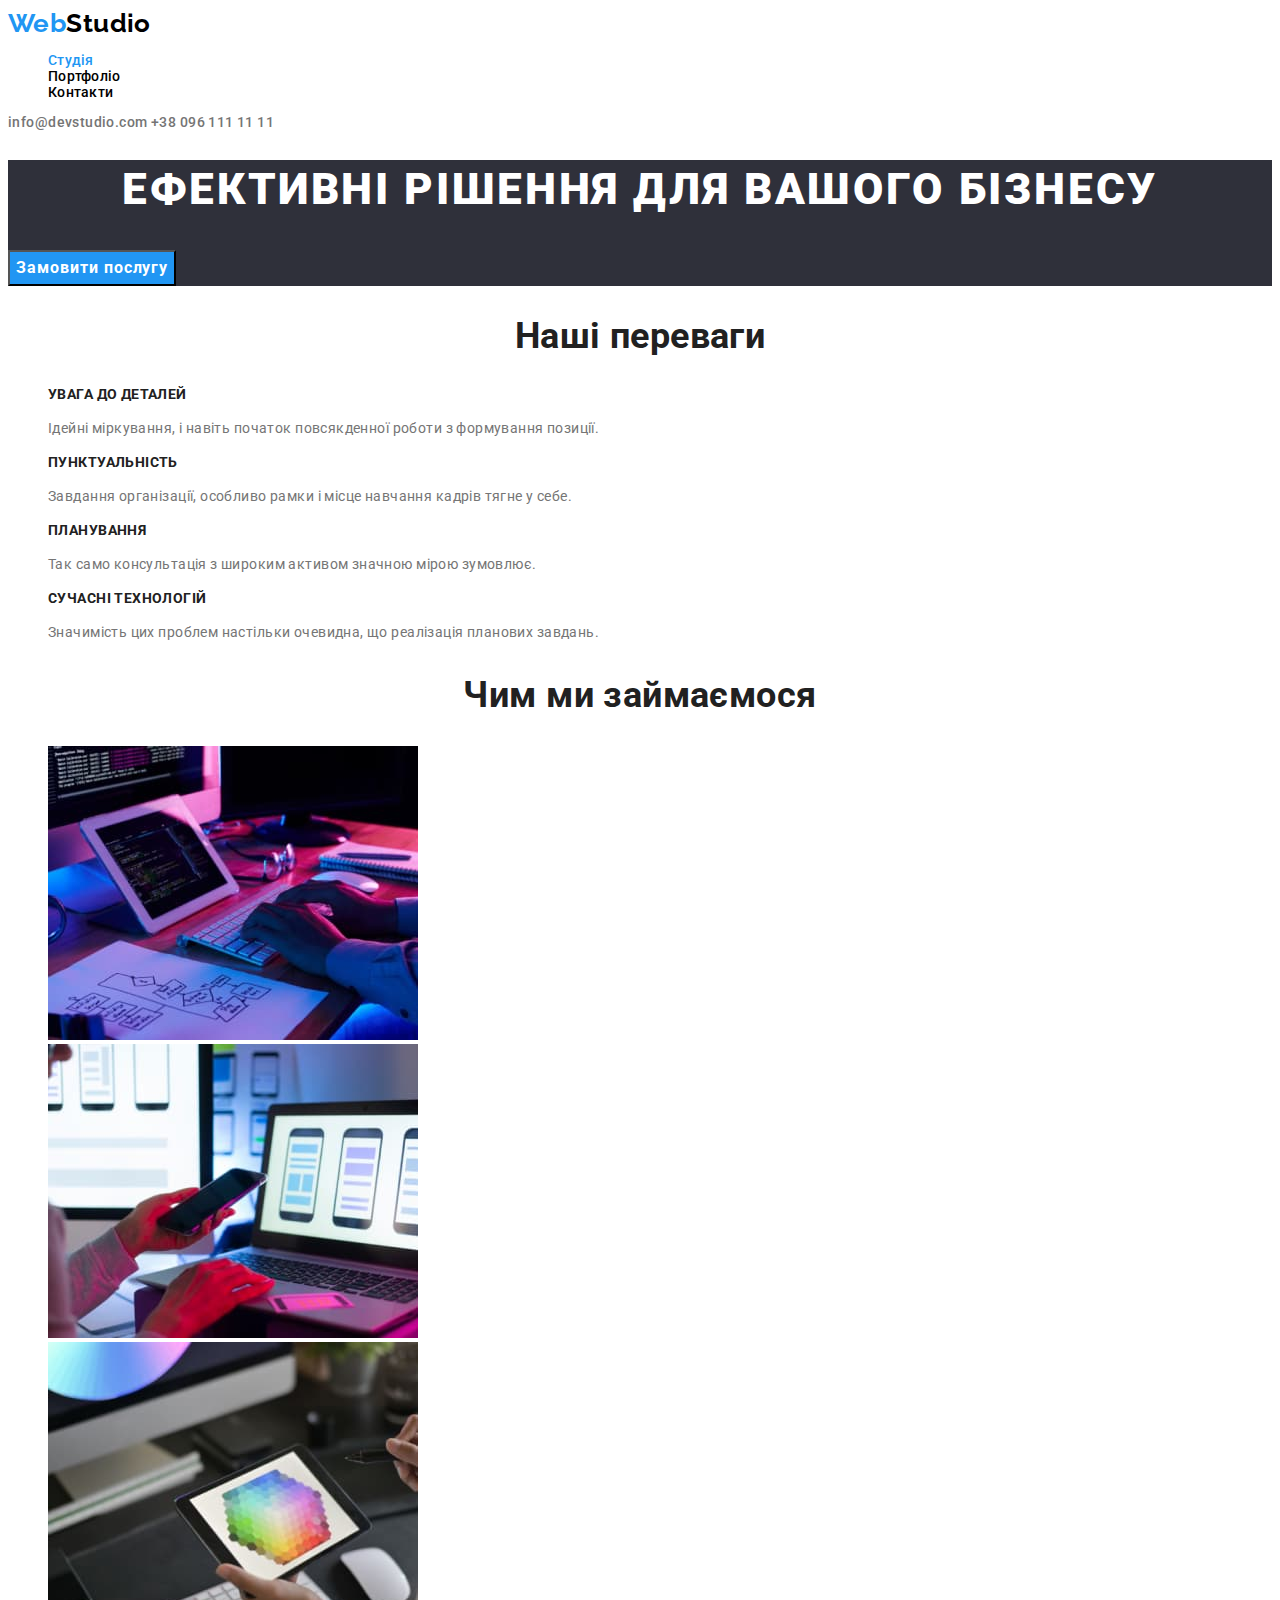
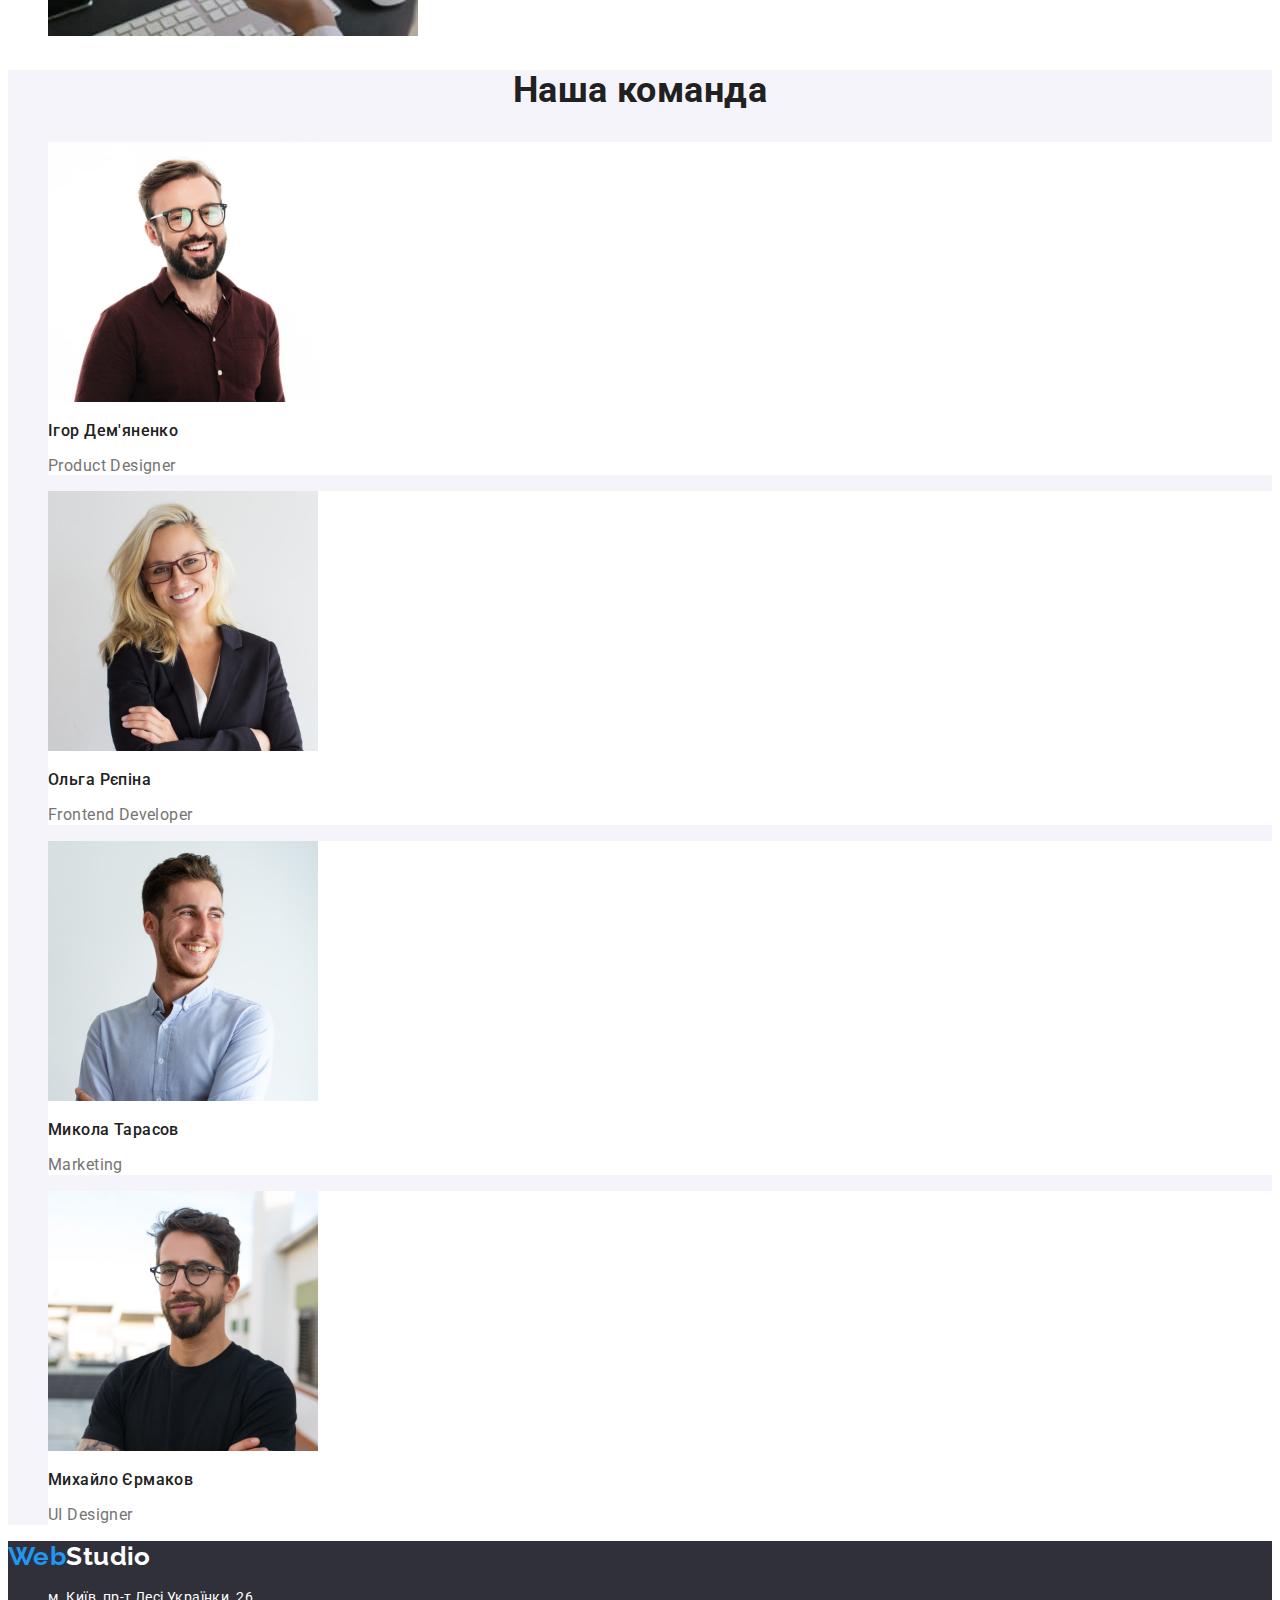
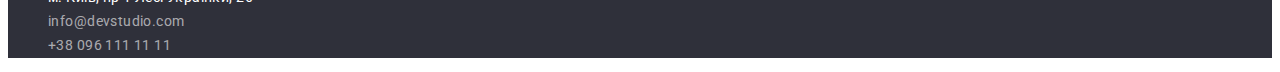
<file: index.html>
<!DOCTYPE html>
<html lang="uk">

<head>
    <meta charset="UTF-8">
    <meta http-equiv="X-UA-Compatible" content="IE=edge">
    <meta name="viewport" content="width=device-width, initial-scale=1.0">
    <title>WebStudio</title>
    <link
        href="https://fonts.googleapis.com/css2?family=Raleway:wght@700&family=Roboto:wght@400;500;700;900&display=swap"
        rel="stylesheet">
    <link rel="stylesheet" href="./css/style.css">

</head>

<body>
    <header class="header">
        <nav class="sine-nav" >
            <a class="logo" lang="en" href="./index.html"><span class="accent">Web</span>Studio</a>
            <ul class="navigation list">
                <li ><a class="link active" href="">Студія</a></li>
                <li ><a class="link"
                    href="./portfolio.html">Портфоліо</a></li>
                <li ><a class="link"
                    href="">Контакти</a></li>
            </ul>
        </nav>
        <div>
            <a class="link" href="mailto:info@devstudio.com">info@devstudio.com</a>
            <a class="link" href="tel:+380961111111">+38 096 111 11 11</a>
        </div>
    </header>
    <main>
        <!-- Hero -->
        <section class="hero">
            <h1 class="tittle">Ефективні рішення для вашого бізнесу</h1>
            <button class="button" type="button">Замовити послугу</button>
        </section>
        <!-- benefits -->
        <section class="section benefits">
            <h2 class="tittle" >Наші переваги</h2>
            <ul class="list">
                <li>
                    <h3 class="subtittle">Увага до деталей</h3>
                    <p class="text">Ідейні міркування, і навіть початок повсякденної роботи з формування позиції.</p>
                </li>
                <li>
                    <h3 class="subtittle">Пунктуальність</h3>
                    <p class="text">Завдання організації, особливо рамки і місце навчання кадрів тягне у себе.</p>
                </li>
                <li>
                    <h3 class="subtittle">Планування</h3>
                    <p class="text">Так само консультація з широким активом значною мірою зумовлює.</p>
                </li>
                <li>
                    <h3 class="subtittle">Сучасні технологій</h3>
                    <p class="text">Значимість цих проблем настільки очевидна, що реалізація планових завдань.</p>
                </li>
            </ul>
        </section>
        <!-- our work -->
        <section class="section work">
            <h2 class="tittle">Чим ми займаємося</h2>
            <ul class="list">
                <li>
                    <img src="./images/box-1.jpg" width="370" alt="Перший вид роботи">
                </li>
                <li>
                    <img src="./images/box-2.jpg" width="370" alt="Другий вид роботи">
                </li>
                <li>
                    <img src="./images/box-3.jpg" width="370" alt="Третій вид роботи">
                </li>
            </ul>
        </section>
        <!-- Our team -->
        <section class="section team">
            <h2 class="tittle">Наша команда</h2>
            <ul class="list">
                <li class="item">
                    <img src="./images/card-1.jpg" width="270" alt="Product Designer">
                    <h3 class="subtittle">Ігор Дем'яненко</h3>
                    <p class="text" lang="en">Product Designer</p>
                </li>
                <li class="item">
                    <img src="./images/card-2.jpg" width="270" alt="Frontend Developer">
                    <h3 class="subtittle">Ольга Рєпіна</h3>
                    <p class="text" lang="en">Frontend Developer</p>
                </li>
                <li class="item">
                    <img src="./images/card-3.jpg" width="270" alt="Marketing">
                    <h3 class="subtittle">Микола Тарасов</h3>
                    <p class="text" lang="en">Marketing</p>
                </li>
                <li class="item">
                    <img src="./images/card-4.jpg" width="270" alt="UI Designer">
                    <h3 class="subtittle">Михайло Єрмаков</h3>
                    <p class="text" lang="en">UI Designer</p>
                </li>
            </ul>
        </section>
    </main>
    <footer class="footer">
        <a class="logo lower" href="./index.html"><span class="accent">Web</span>Studio</a>
        <address >
            <ul class="list">
                <li><a class="link address" href="">м. Київ, пр-т Лесі Українки, 26</a> </li>
                <li><a class="link mail" href="mailto:info@devstudio.com">info@devstudio.com</a></li>
                <li><a class="link tel" href="tel:+380961111111">+38 096 111 11 11</a></li>
            </ul>
        </address>
    </footer>
</body>

</html>
</file>
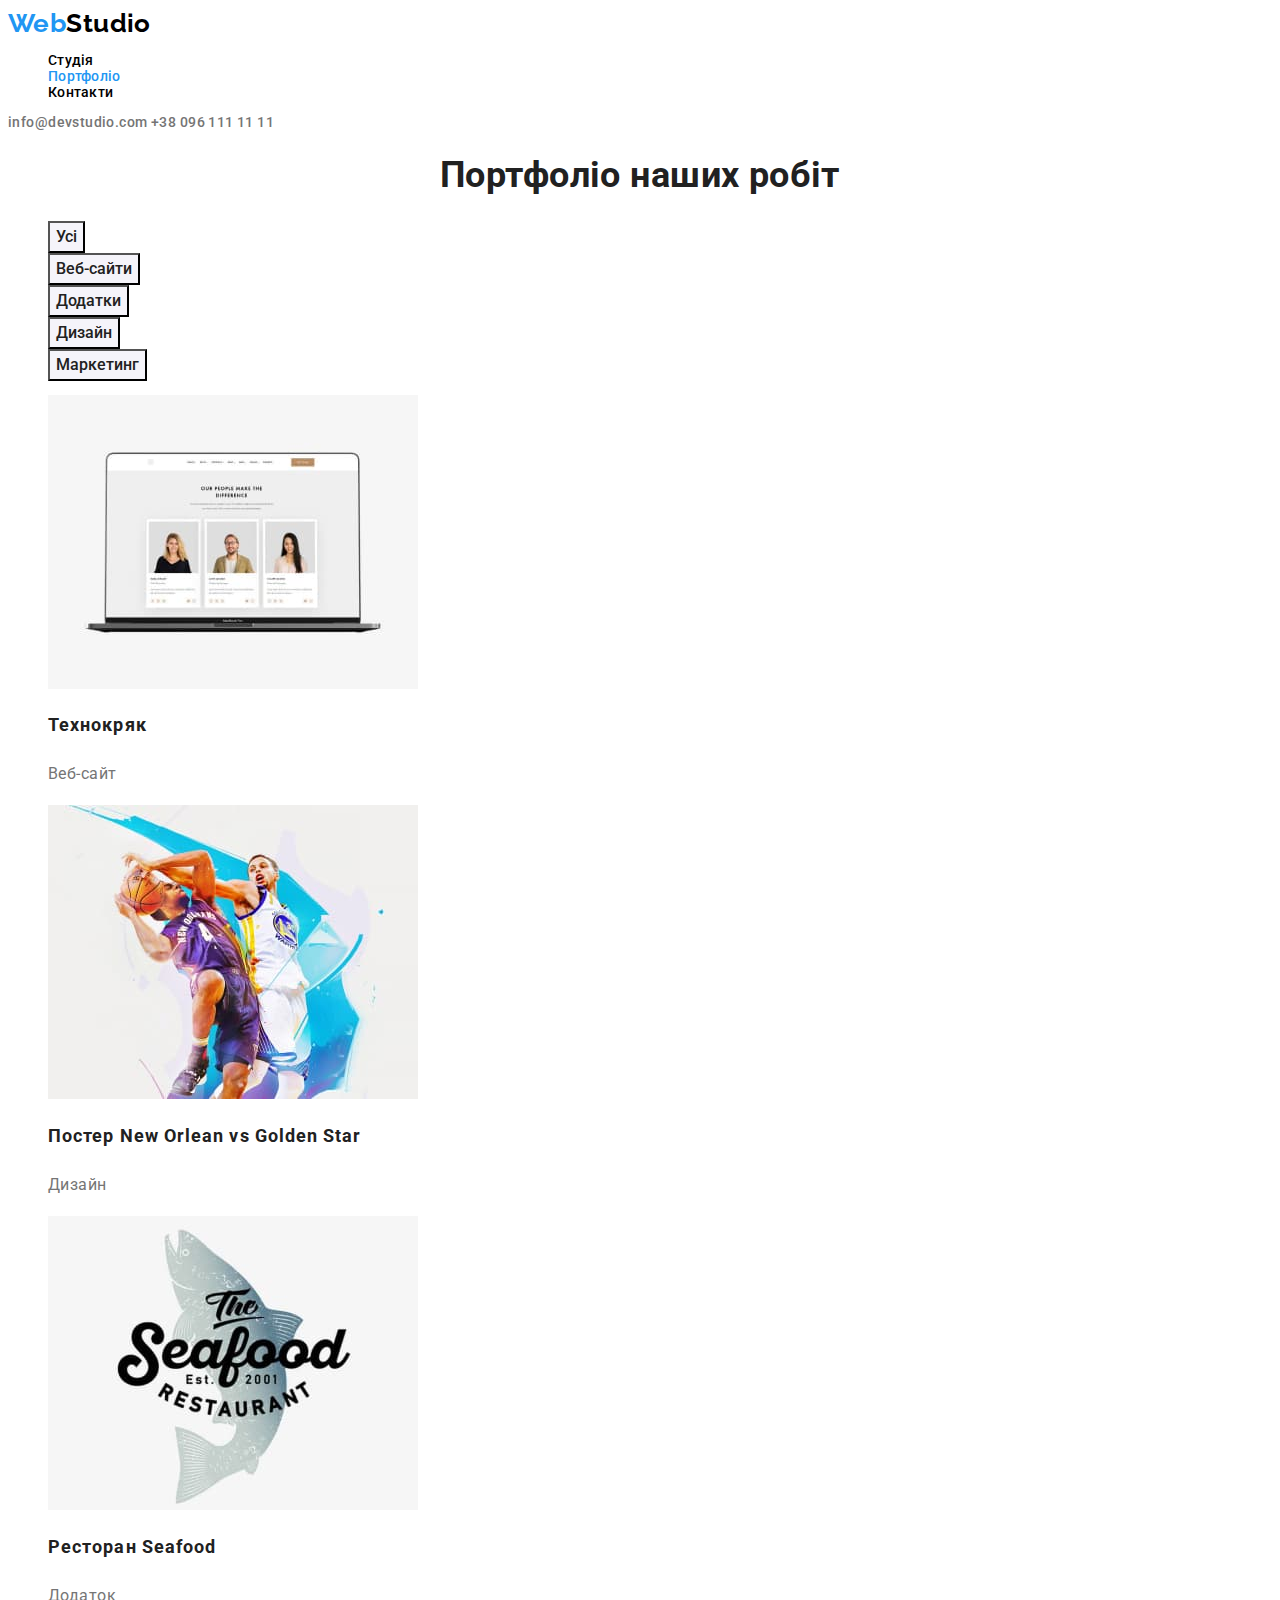
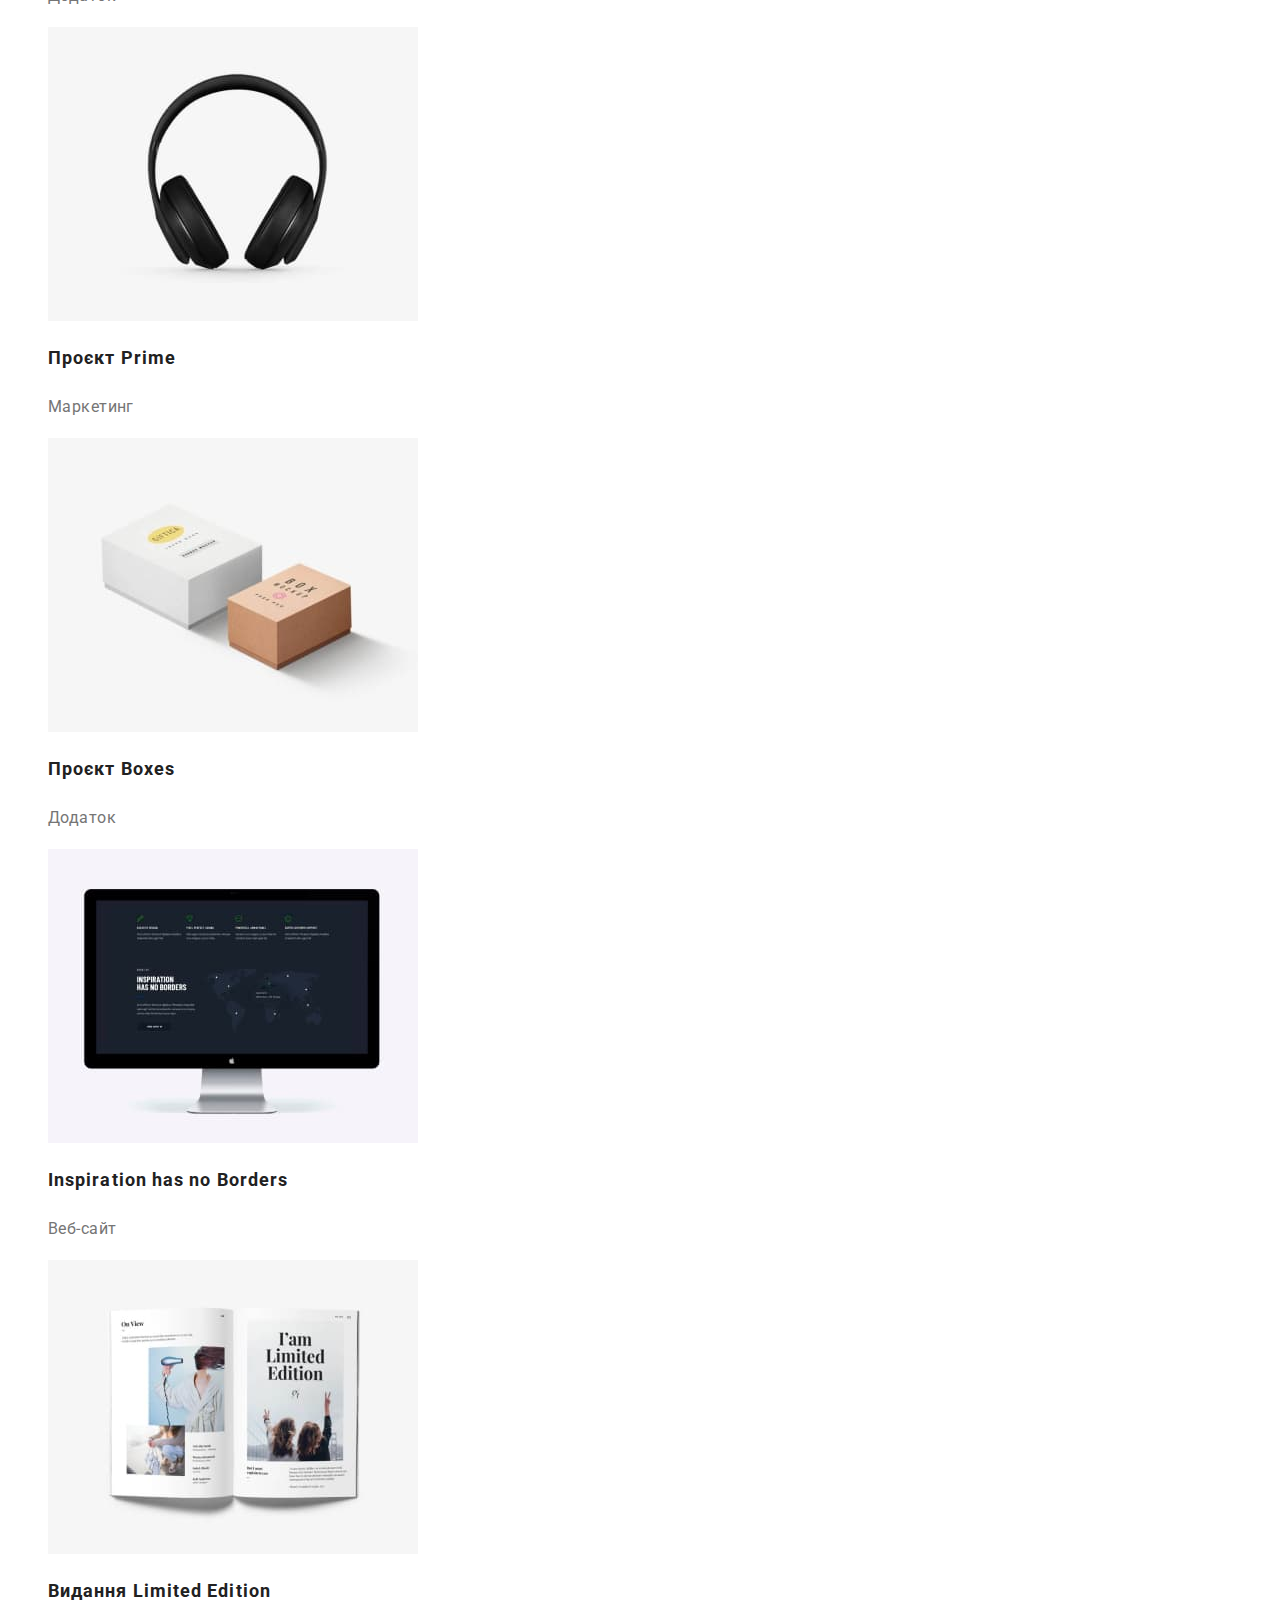
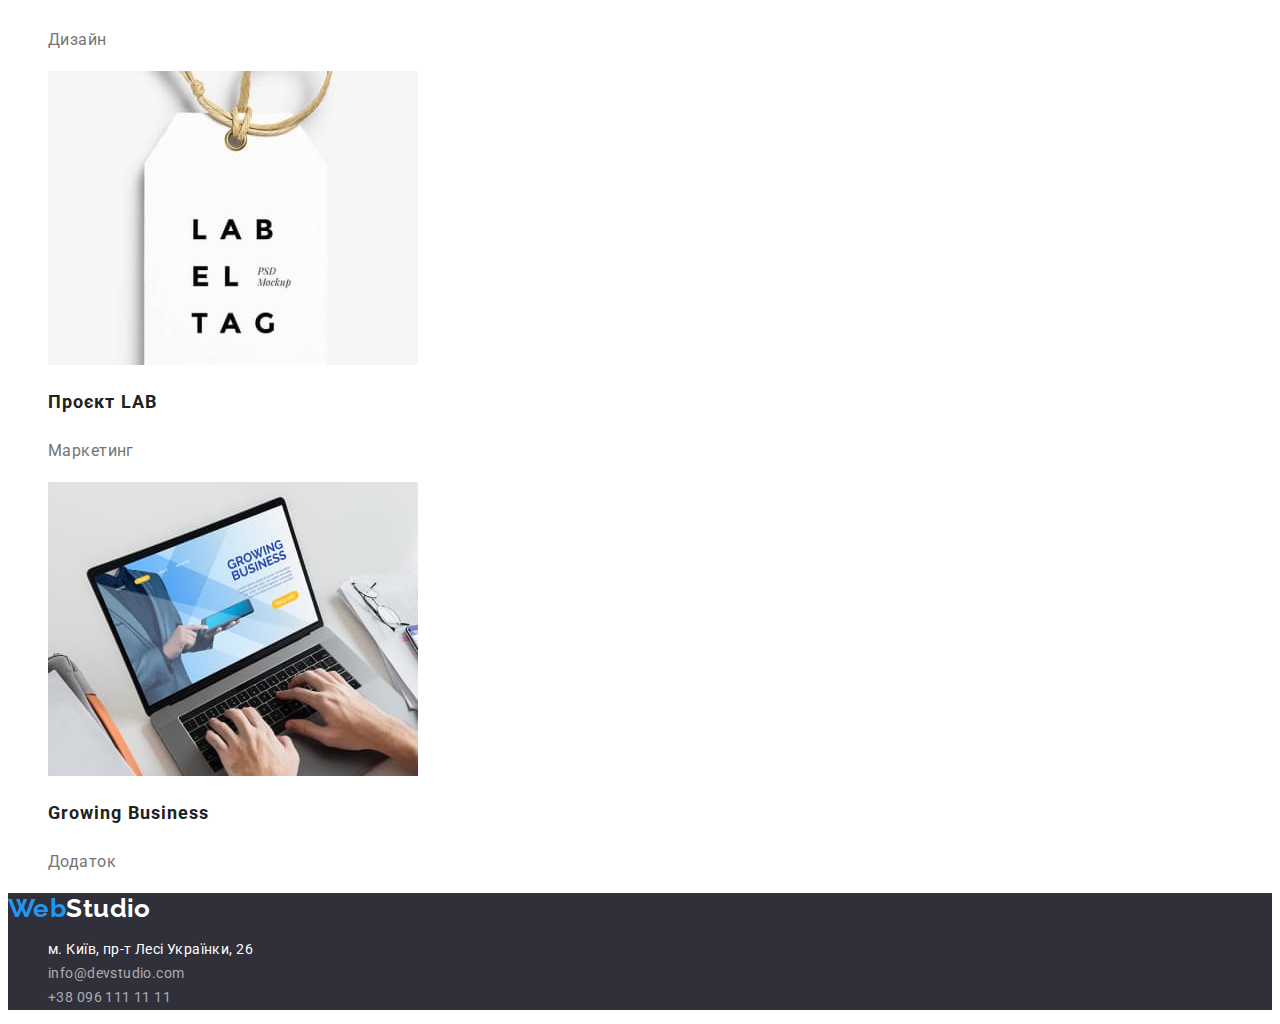
<file: portfolio.html>
<!DOCTYPE html>
<html lang="uk">
<head>
    <meta charset="UTF-8">
    <meta http-equiv="X-UA-Compatible" content="IE=edge">
    <meta name="viewport" content="width=device-width, initial-scale=1.0">
    <title>WebStudio-portfolio</title>
    <link
        href="https://fonts.googleapis.com/css2?family=Raleway:wght@700&family=Roboto:wght@400;500;700;900&display=swap"
        rel="stylesheet">
    <link rel="stylesheet" href="./css/style.css">

</head>
<body>
     <header class="header">
         <nav class="sine-nav">
             <a class="logo" lang="en" href="./index.html"><span class="accent">Web</span>Studio</a>
             <ul class="navigation list">
                 <li><a class="link" href="./index.html">Студія</a></li>
                 <li><a class="link active" href="./portfolio.html">Портфоліо</a></li>
                 <li><a class="link" href="">Контакти</a></li>
             </ul>
         </nav>
         <div>
             <a class="link" href="mailto:info@devstudio.com">info@devstudio.com</a>
             <a class="link" href="tel:+380961111111">+38 096 111 11 11</a>
         </div>
     </header>
     <main>
        <section class="section portfolio">
            <h1 class="tittle">Портфоліо наших робіт</h1>
            <ul class="list collection">
                <li><button class="button" type="button">Усі</button> </li>
                <li><button class="button" type="button">Веб-сайти</button> </li>
                <li><button class="button" type="button">Додатки</button> </li>
                <li><button class="button" type="button">Дизайн</button></li>
                <li><button class="button" type="button">Маркетинг</button></li>
            </ul>
            <ul class="list cards">
                <li>
                    <a class="link" href="">
                        <img src="./images/portfolio1.jpg" width="370" alt="Портфоліо Технокряк">
                        <h2 class="subtittle">Технокряк</h2>
                        <p class="text">Веб-сайт</p>
                    </a>
                 </li>
                 <li>
                    <a class="link" href="">
                        <img src="./images/portfolio2.jpg" width="370" alt="Портфоліо Постер">
                        <h2 class="subtittle">Постер New Orlean vs Golden Star</h2>
                        <p class="text">Дизайн</p>
                    </a>
                 </li>
                  <li>
                    <a class="link" href="">
                          <img src="./images/portfolio3.jpg" width="370" alt="портфоліо Ресторан">
                          <h2 class="subtittle">Ресторан Seafood</h2>
                          <p class="text">Додаток</p>
                      </a>
                  </li>
                   <li>
                    <a class="link" href="">
                           <img src="./images/portfolio4.jpg" width="370" alt="Портфоліо Проект">
                           <h2 class="subtittle">Проєкт Prime</h2>
                           <p class="text">Маркетинг</p>
                    </a>
                   </li>
                    <li>
                        <a class="link" href="">
                            <img src="./images/portfolio5.jpg" width="370" alt="Портфоліо Проект">
                            <h2 class="subtittle">Проєкт Boxes</h2>
                            <p class="text">Додаток</p>
                        </a>
                    </li>
                     <li>
                        <a class="link" href="">
                             <img src="./images/portfolio6.jpg" width="370" alt="Портфоліо Вебсайту">
                             <h2 class="subtittle">Inspiration has no Borders</h2>
                             <p class="text">Веб-сайт</p>
                         </a>
                     </li>
                      <li>
                        <a class="link" href="">
                              <img src="./images/portfolio7.jpg" width="370" alt="Портфоліо Видання">
                              <h2 class="subtittle">Видання Limited Edition</h2>
                              <p class="text">Дизайн</p>
                          </a>
                      </li>
                       <li>
                        <a class="link" href="">
                               <img src="./images/portfolio8.jpg" width="370" alt="Портфоліо Проект">
                               <h2 class="subtittle">Проєкт LAB</h2>
                               <p class="text">Маркетинг</p>
                           </a>
                       </li>
                        <li>
                            <a class="link" href="">
                                <img src="./images/portfolio9.jpg" width="370" alt="Портфоліо Додаток">
                                <h2 class="subtittle">Growing Business</h2>
                                <p class="text">Додаток</p>
                            </a>
                        </li>
               
            </ul>
        </section>
     </main>
        <footer class="footer">
            <a class="logo lower" href="./index.html"><span class="accent">Web</span>Studio</a>
            <address>
                <ul class="list">
                    <li><a class="link address" href="">м. Київ, пр-т Лесі Українки, 26</a> </li>
                    <li><a class="link mail" href="mailto:info@devstudio.com">info@devstudio.com</a></li>
                    <li><a class="link tel" href="tel:+380961111111">+38 096 111 11 11</a></li>
                </ul>
            </address>
        </footer>
      
</body>
</html>
</file>
<file: css/style.css>
:root{
    --main-color-hover: #2196F3;
    --main-color-tittle: #212121;
    --main-color-text: #757575;
    --white-color:#FFFFFF;
    --black-color:#000000;
    --team-background:#F5F4FA;
    --footer-background: #2F303A;
    --footer-links-color: rgba(255, 255, 255, 0.6);

}
body{
    color: var(--main-color-text);

    font-size: 14px;
    letter-spacing: 0.03em;
    line-height: 1.14;
    font-family: Roboto, sans-serif;
}
.list{
    list-style: none;
}
.link{
    text-decoration: none;
}
/* header */
.header{
    background-color: var(--white-color);
}
.logo{
    color: var(--black-color);

    font-family: Raleway;
    font-weight: 700;
    font-size: 26px;
    line-height: 1.2;
    text-decoration: none;

}


.logo .accent{
    color: var(--main-color-hover);
}
.navigation.list .link{
    color: var(--black-color);

    font-family: 'Roboto';
    font-weight: 500;
    letter-spacing: 0.02em;
}
.navigation .link:hover,
.navigation .link:focus{
    color:var(--main-color-hover);
}
.header .link{
    color: inherit;
    font-weight: 500;
}
.navigation .link.active{
    color: var(--main-color-hover);
    
}
.header .link:hover,
.header .link:focus{
    color:var(--main-color-hover);
}

/* Hero */

.hero{
    background-color: var(--footer-background);

}
.hero .tittle{
    color: var(--white-color);
    
    font-weight: 900;
    font-size: 44px;
    line-height: 1.36;
    text-align: center;
    letter-spacing: 0.06em;
    text-transform: uppercase;
}
.hero .button{
    background-color: var(--main-color-hover);
    color: var(--white-color);

    font-family: inherit;
    font-weight: 700;
    font-size: 16px;
    line-height: 1.88;
    letter-spacing: 0.06em;
    cursor: pointer;
}

.hero .button:hover,
.hero .button:focus{
    background-color: var(--white-color);
    color:var(--main-color-hover);

}
/* sections */

.section .tittle{
    color: var(--main-color-tittle);
    
    font-size: 36px;
    line-height: 1.16;
    text-align: center;
    
}

/* benefits-work */

.benefits,
.work{
    background-color: var(--white-color);
}

/* benefits */

.benefits .subtittle{
    color: var(--main-color-tittle);
    
    font-size: 14px;
    text-transform: uppercase;
}
.benefits .text{
    color: inherit;

    line-height: 1.71;
}

/* our work */





/* our team */

.team{
    background-color: var(--team-background);
    
}

.team .item{
    background-color: var(--white-color);
}
.team .subtittle{
    color: var(--main-color-tittle);

    font-weight: 500;
    font-size: 16px;
    line-height: 1.18;

}
.team .text{
    color: inherit;

    font-size: 16px;
    line-height: 1.18;
}

/* footer */

.footer{
    background-color: var(--footer-background);
}
.logo.lower{
    color: var(--white-color);

}


.link.address{
    color: var(--white-color);
    
    font-style: normal;
    font-weight: 400;
    line-height: 1.71;
}

.link.address:hover,
.link.address:focus{
    color: var(--main-color-hover);
}

.link.mail,
.link.tel{
    
    color: var(--footer-links-color);
  
    font-style: normal;
    font-weight: 400;
    line-height: 1.71;
}

.link.mail:hover,
.link.mail:focus,
.link.tel:hover,
.link.tel:focus{
    color: var(--main-color-hover);
}


/* portfolio */

.section.portfolio{
    background-color: var(--white-color);
}


/* list-collection */

.collection .button{
    background-color: var(--team-background);
    color: var(--main-color-tittle);

    font-family: inherit;
    font-weight: 500;
    font-size: 16px;
    line-height: 1.62;
    text-align: center;
    cursor: pointer;

}
.collection .button:hover,
.collection .button:focus{
    color: var(--white-color);
    background-color: var(--main-color-hover);
}

/* cards */
.cards .subtittle{
    color: var(--main-color-tittle);

    font-size: 18px;
    line-height: 2;
    letter-spacing: 0.06em;

}
.cards .text{
    color: var(--main-color-text);

    font-size: 16px;
    line-height: 1.88;

}
</file>
